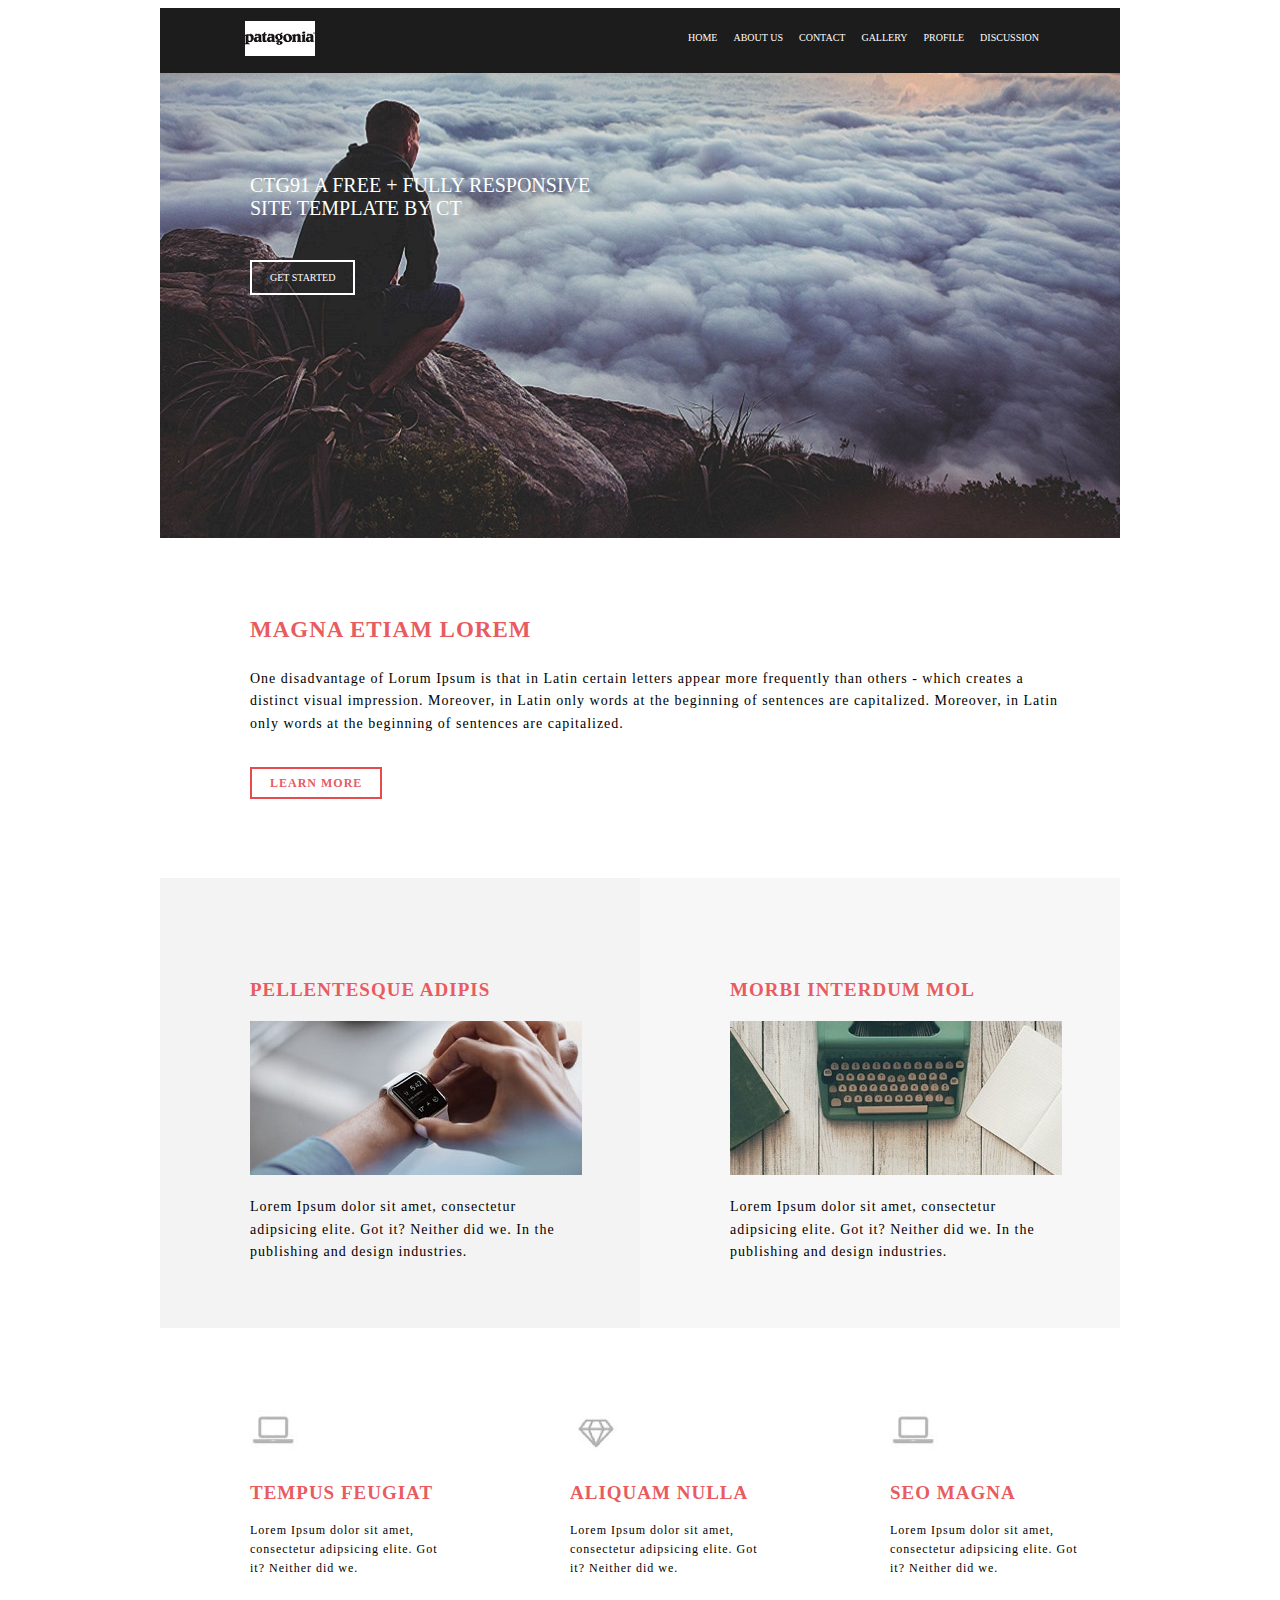
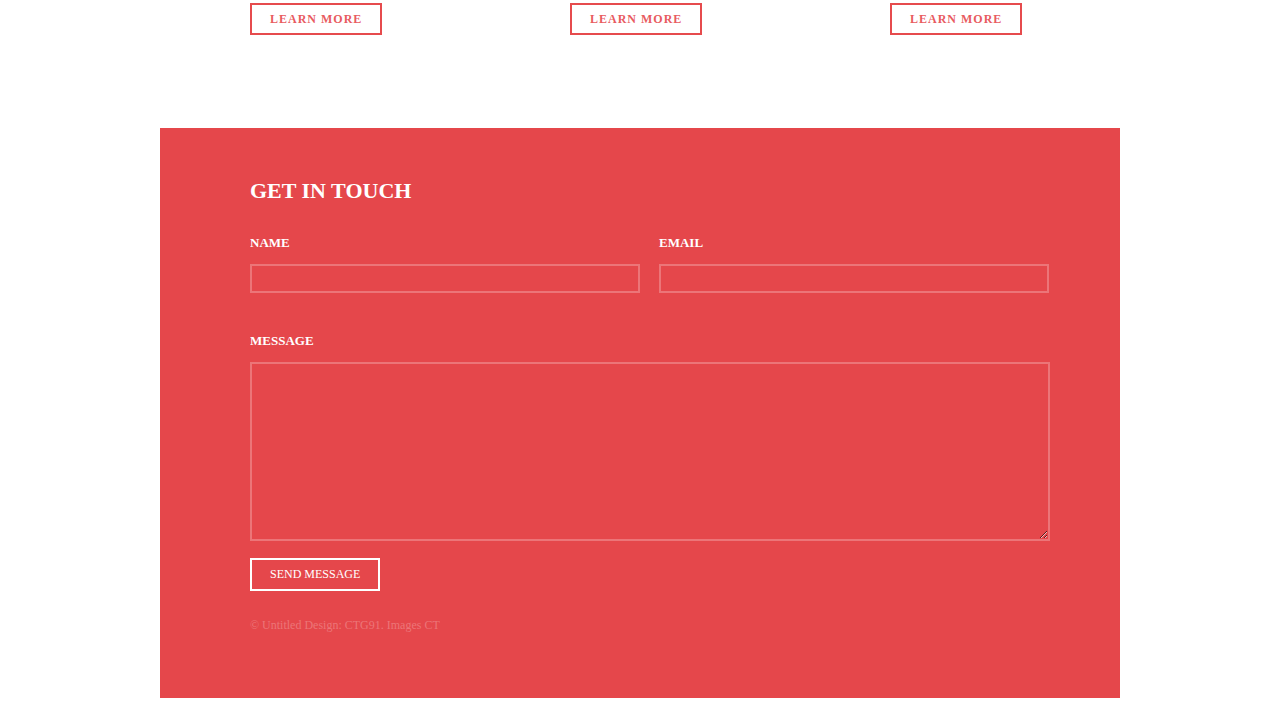
<file: index.html>
<!DOCTYPE html>
<html>
<head>
	<title>Project 02</title>
	<link rel="stylesheet" href="css/style.css">
</head>

<body>
	<div id="wrapper">
		<div id="header">
			<div id="header-top">
				<div id="header-top-left">
				   <div id="logo">
						<img src="images/logo1.jpg" alt="slider">
				   </div>
				</div>
				<div id="header-top-right">
					<div id="menu-box">
						<ul id="menu">
							<li><a href="index.html">HOME</a></li>
							<li><a href="about..html">ABOUT US</a></li>
							<li><a href="#footer">CONTACT</a></li>
							<li><a href="gallery.html">GALLERY</a></li>
							<li><a href="profile.html">PROFILE</a></li>
							<li><a href="discussion.html">DISCUSSION</a></li>
						</ul>
					</div>
				</div>	
			</div> 
			
			<div id="header-bottom">
				<div id="text">
					<p>CTG91 A FREE + FULLY RESPONSIVE<br>SITE TEMPLATE BY CT</p><br>
					<a href="#">GET STARTED</a>
			    </div> 
		    </div>
		</div>
		<div id="content">
			<div id="content-top">
				<div class="ct-text">
					<h2>MAGNA ETIAM LOREM</h2>
					<p>One disadvantage of Lorum Ipsum is that in Latin certain letters appear more frequently than others - which creates a distinct visual impression. Moreover, in Latin only words at the beginning of sentences are capitalized. Moreover, in Latin only words at the beginning of sentences are capitalized.</p><br>
					<a href="#"><b>LEARN MORE</b></a>
				</div>
			</div>
			
			<div id="content-center">
				<div id="content-center-left">
					<div class="ccl-text">
					<h2>PELLENTESQUE ADIPIS</h2>
					<img src="images/watch.jpg" alt="slider"><br>
					<p>Lorem Ipsum dolor sit amet, consectetur adipsicing elite. Got it? Neither did we. In the publishing and design industries. </p>
					</div>
				</div>
				<div id="content-center-right">
					<div class="ccr-text">
					<h2>MORBI INTERDUM MOL</h2>
					<img src="images/keyboard.jpg" alt="slider"><br>
					<p>Lorem Ipsum dolor sit amet, consectetur adipsicing elite. Got it? Neither did we. In the publishing and design industries. </p>
				    </div>
			    </div>
			</div>
			
			<div id="content-bottom">
				<div id="content-bottom-left">
					<div class="cbl-text">
						<img src="images/ccbb.jpg" alt="slider"> 
						<h1>TEMPUS FEUGIAT</h1>
						<p>Lorem Ipsum dolor sit amet, consectetur adipsicing elite. Got it? Neither did we.</p><br>
						<a href="#"><b>LEARN MORE</b></a>
					</div>
				</div>
				
				<div id="content-bottom-middle">
					<div class="cbm-text">
						<img src="images/cbm.jpg" alt="slider"> 
						<h1>ALIQUAM NULLA</h1>
						<p>Lorem Ipsum dolor sit amet, consectetur adipsicing elite. Got it? Neither did we.</p><br>
						<a href="#"><b>LEARN MORE</b></a>
					</div>
				</div>
				
				<div id="content-bottom-right">
					<div class="cbr-text">
						<img src="images/ccbb.jpg" alt="slider"> 
						<h1>SEO MAGNA</h1>
						<p>Lorem Ipsum dolor sit amet, consectetur adipsicing elite. Got it? Neither did we.</p><br>
						<a href="#"><b>LEARN MORE</b></a>
					</div>
				</div>
			</div>
		</div>
		
		<div id="footer">
			<div id="footer-packet">
				<div id="headline">
					<b>GET IN TOUCH</b>
				</div>
			
			<form action="#" method="post">
				<div id="form-top">
					<div id="form-top-name">
					<br>
						<p><b>NAME</b></p>
						
							<input type="text" name="name" placeholder="">
						
					</div>
					
					<div id="form-top-email">
						<br>
						<p><b>EMAIL</b></p>
						
							<input type="email" name="name" placeholder="">
					
					</div>
				</div>
				
				<div id="form-bottom">
					<br>
					<p><b>MESSAGE</b></p>
					
							<textarea name="message" rows="11" cols="110"></textarea>
					
					<br>
					<p><input type="submit" value="SEND MESSAGE"></p>
				</div>
			</form>
				<div id="end">
					                               
					<p>&copy; Untitled Design: CTG91. Images CT</p>
				</div>
			</div>
		</div>
	</div>
</body>
</html>
</file>
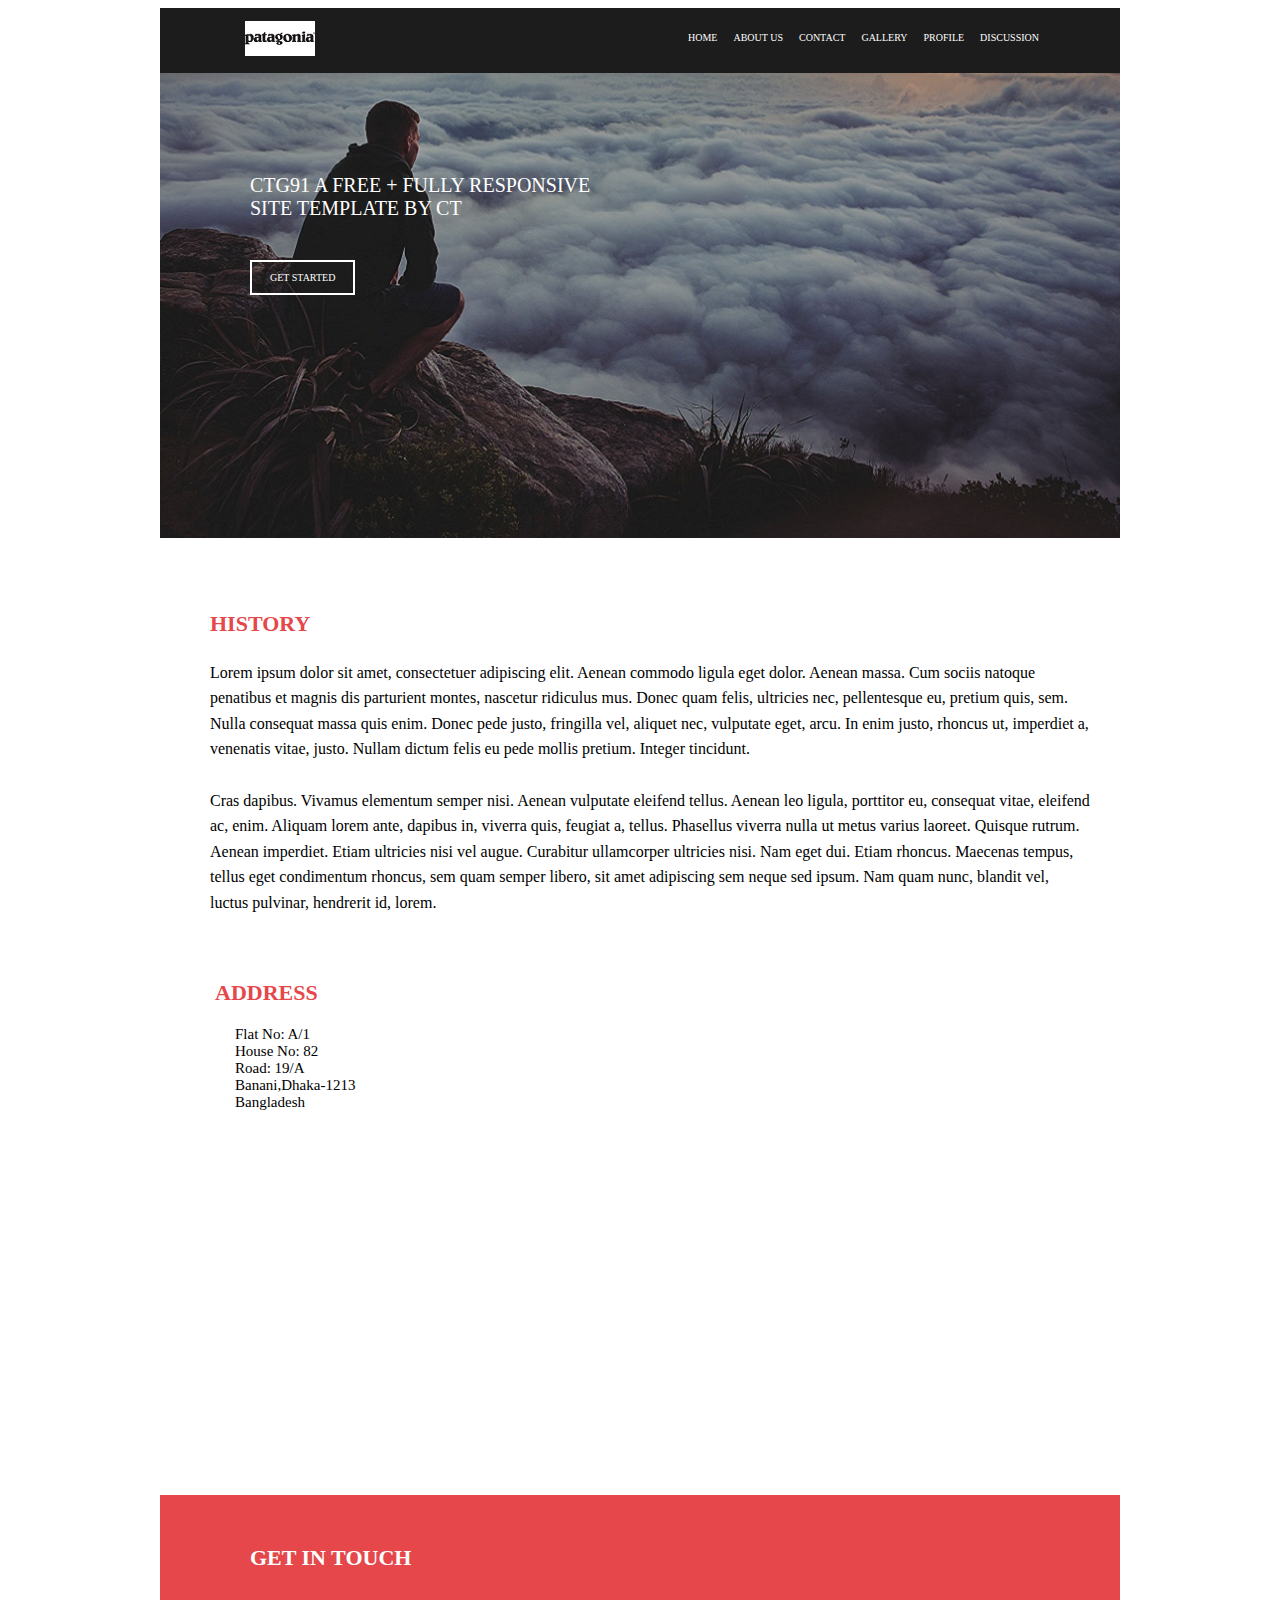
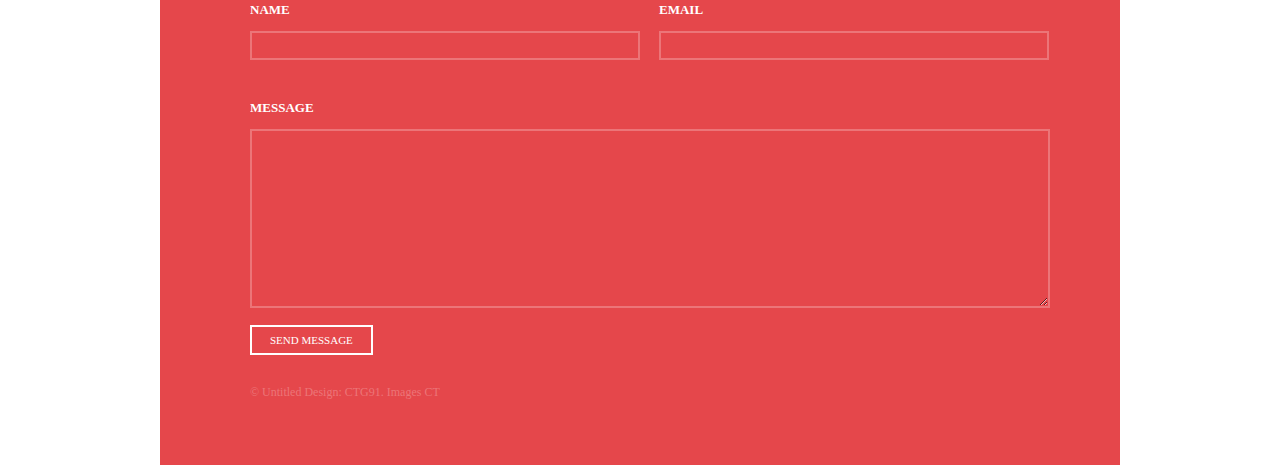
<file: about..html>
<!DOCTYPE html>
<html>
<head>
	<title>About us</title>
	<link rel="stylesheet" href="css/aboutstyle.css">
</head>

<body>
	<div id="wrapper">
		<div id="header">
			<div id="header-top">
				<div id="header-top-left">
				   <div id="logo">
						<img src="images/logo1.jpg" alt="slider">
				   </div>
				</div>
				<div id="header-top-right">
					<div id="menu-box">
						<ul id="menu">
							<li><a href="index.html">HOME</a></li>
							<li><a href="#">ABOUT US</a></li>
							<li><a href="#footer">CONTACT</a></li>
							<li><a href="gallery.html">GALLERY</a></li>
							<li><a href="profile.html">PROFILE</a></li>
							<li><a href="discussion.html">DISCUSSION</a></li>
						</ul>
					</div>
				</div>	
			</div> 
			
			<div id="header-bottom">
				<div id="text">
					<p>CTG91 A FREE + FULLY RESPONSIVE<br>SITE TEMPLATE BY CT</p><br>
					<a href="#">GET STARTED</a>
			    </div> 
		    </div>
		</div>
		<div id="content">
			<div id="content-box">
				<div id="history">
					<h2>HISTORY</h2>
					<p>Lorem ipsum dolor sit amet, consectetuer adipiscing elit. Aenean commodo ligula eget dolor. Aenean massa. Cum sociis natoque penatibus et magnis dis parturient montes, nascetur ridiculus mus. Donec quam felis, ultricies nec, pellentesque eu, pretium quis, sem. Nulla consequat massa quis enim. Donec pede justo, fringilla vel, aliquet nec, vulputate eget, arcu. In enim justo, rhoncus ut, imperdiet a, venenatis vitae, justo. Nullam dictum felis eu pede mollis pretium. Integer tincidunt. 
					<br><br>Cras dapibus. Vivamus elementum semper nisi. Aenean vulputate eleifend tellus. Aenean leo ligula, porttitor eu, consequat vitae, eleifend ac, enim. Aliquam lorem ante, dapibus in, viverra quis, feugiat a, tellus. Phasellus viverra nulla ut metus varius laoreet. Quisque rutrum. Aenean imperdiet. Etiam ultricies nisi vel augue. Curabitur ullamcorper ultricies nisi. Nam eget dui. Etiam rhoncus. Maecenas tempus, tellus eget condimentum rhoncus, sem quam semper libero, sit amet adipiscing sem neque sed ipsum. Nam quam nunc, blandit vel, luctus pulvinar, hendrerit id, lorem. </p>
				</div>
				<div id="location">
					<div id="address">
						<h1>ADDRESS</h1>
						<p>Flat No: A/1<br>
						   House No: 82<br>
						   Road: 19/A<br>
						   Banani,Dhaka-1213<br>
						   Bangladesh<br>
						</p>
					</div>
					<div id="map">
						<iframe src="https://www.google.com/maps/embed?pb=!1m18!1m12!1m3!1d3650.7930449211162!2d90.40711571456264!3d23.79038288456979!2m3!1f0!2f0!3f0!3m2!1i1024!2i768!4f13.1!3m3!1m2!1s0x3755c709903d3205%3A0x4838746d1a46158f!2sCodersTrust+Bangladesh!5e0!3m2!1sen!2sbd!4v1521922728080" width="425" height="300" frameborder="0" style="border:0" allowfullscreen></iframe>
					</div>
				</div>
			</div>
		</div>
		
		<div id="footer">
			<div id="footer-packet">
				<div id="headline">
					<b>GET IN TOUCH</b>
				</div>
			
			<form action="#" method="post">
				<div id="form-top">
					<div id="form-top-name">
					<br>
						<p><b>NAME</b></p>
						
							<input type="text" name="name" placeholder="">
						
					</div>
					
					<div id="form-top-email">
						<br>
						<p><b>EMAIL</b></p>
						
							<input type="email" name="name" placeholder="">
					
					</div>
				</div>
				
				<div id="form-bottom">
					<br>
					<p><b>MESSAGE</b></p>
					
							<textarea name="message" rows="11" cols="110"></textarea>
					
					<br>
					<p><input type="submit" value="SEND MESSAGE"></p>
				</div>
			</form>
				<div id="end">
					                               
					<p>&copy; Untitled Design: CTG91. Images CT</p>
				</div>
			</div>
		</div>
	</div>
</body>
</html>
</file>
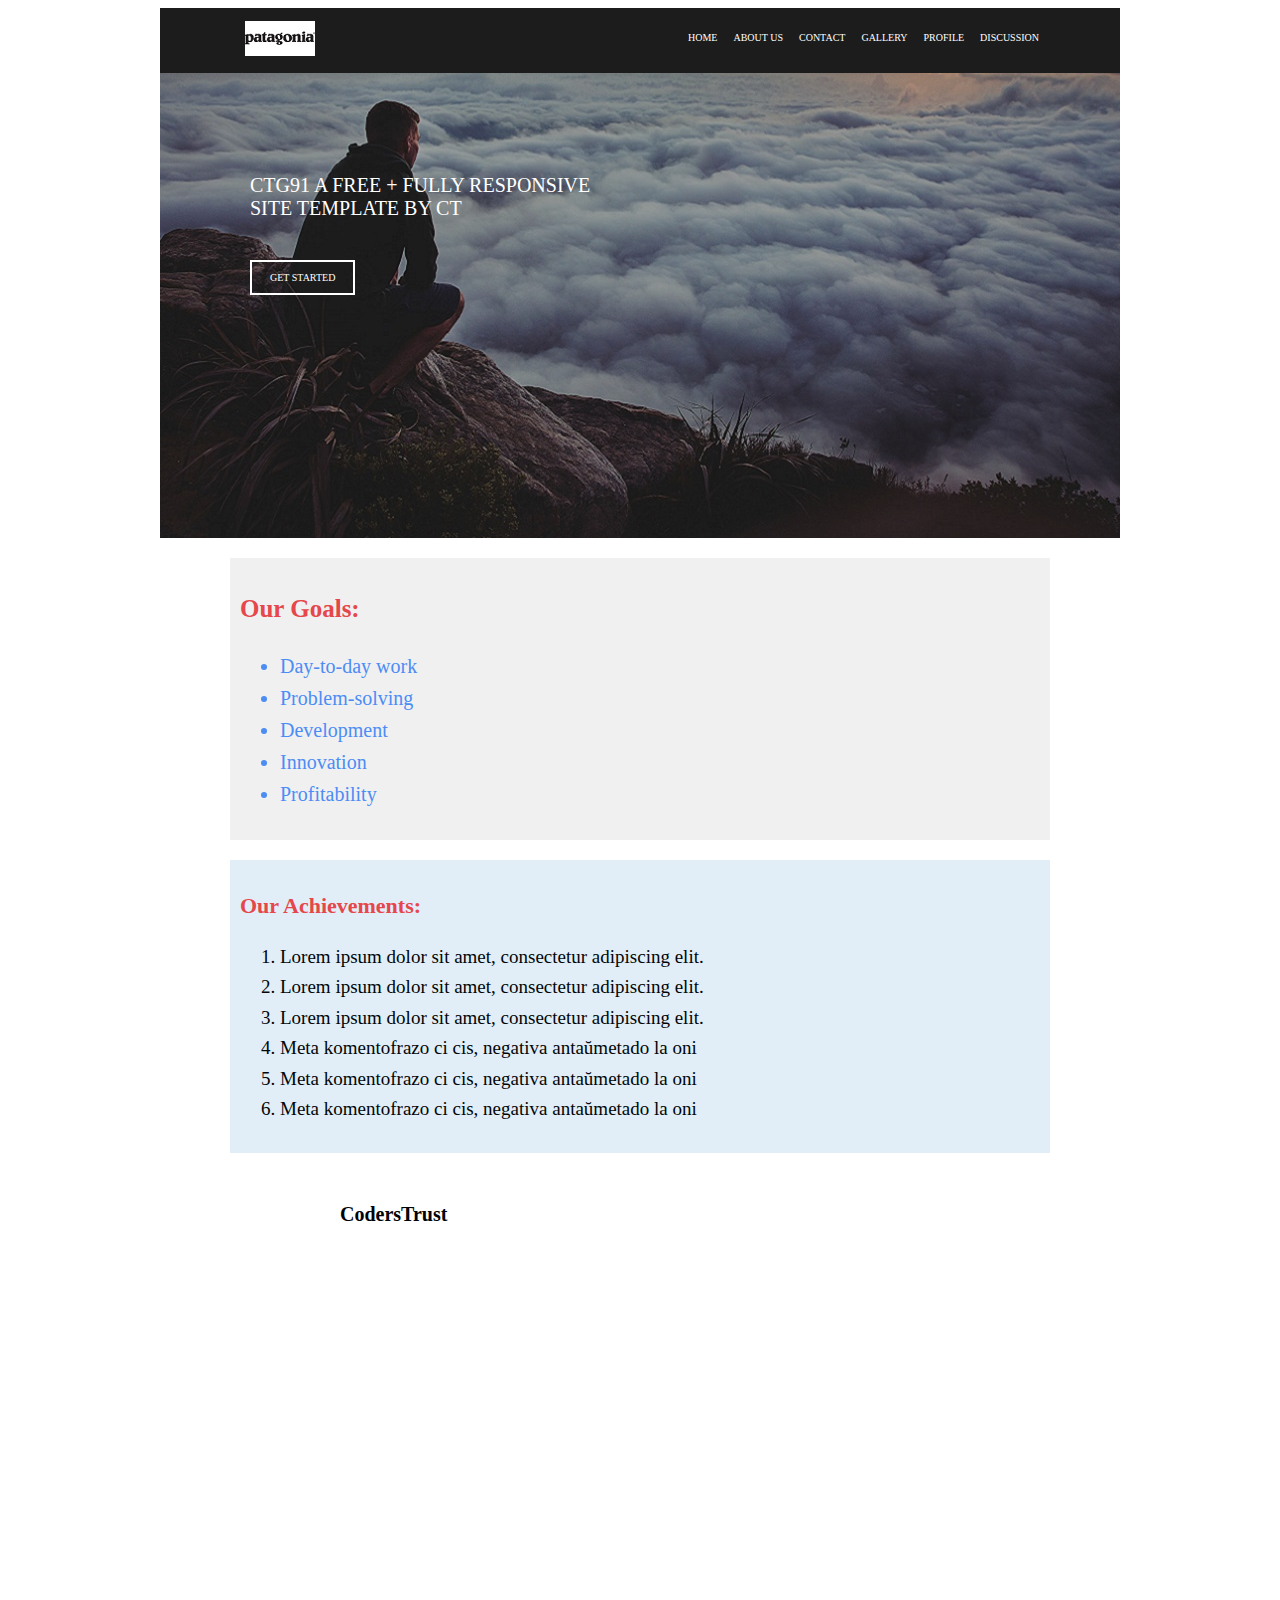
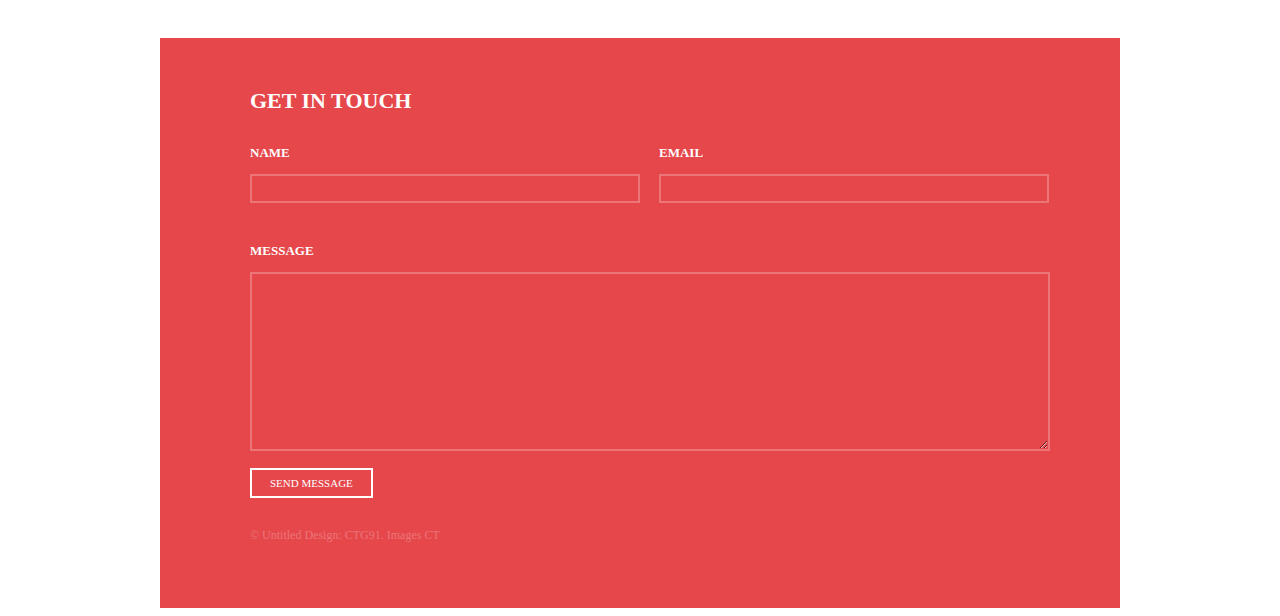
<file: discussion.html>
<!DOCTYPE html>
<html>
<head>
	<title>Discussion</title>
	<link rel="stylesheet" href="css/discussionstyle.css">
</head>

<body>
	<div id="wrapper">
		<div id="header">
			<div id="header-top">
				<div id="header-top-left">
				   <div id="logo">
						<img src="images/logo1.jpg" alt="slider">
				   </div>
				</div>
				<div id="header-top-right">
					<div id="menu-box">
						<ul id="menu">
							<li><a href="index.html">HOME</a></li>
							<li><a href="about..html">ABOUT US</a></li>
							<li><a href="#footer">CONTACT</a></li>
							<li><a href="gallery.html">GALLERY</a></li>
							<li><a href="profile.html">PROFILE</a></li>
							<li><a href="discussion.html">DISCUSSION</a></li>
						</ul>
					</div>
				</div>	
			</div> 
			
			<div id="header-bottom">
				<div id="text">
					<p>CTG91 A FREE + FULLY RESPONSIVE<br>SITE TEMPLATE BY CT</p><br>
					<a href="#">GET STARTED</a>
			    </div> 
		    </div>
		</div>
		<div id="content">
			<div id="goals">
				<h2>Our Goals:</h2>
				<ul>
					<li>Day-to-day work</li>
					<li>Problem-solving </li>
					<li>Development</li>
					<li>Innovation </li>
					<li>Profitability</li>
				</ul>
			</div>
			<div id="achieve">
				<h2>Our Achievements:</h2>
				<ol>
					<li>Lorem ipsum dolor sit amet, consectetur adipiscing elit.</li>
					<li>Lorem ipsum dolor sit amet, consectetur adipiscing elit.</li>
					<li>Lorem ipsum dolor sit amet, consectetur adipiscing elit.</li>
					<li>Meta komentofrazo ci cis, negativa antaŭmetado la oni</li>
					<li>Meta komentofrazo ci cis, negativa antaŭmetado la oni</li>
					<li>Meta komentofrazo ci cis, negativa antaŭmetado la oni</li>
					
				</ol>
			</div>
			<div id="circle">
				<div id="animation">
					<h2>CodersTrust</h2>
				</div>
			</div>
		</div>
		
		<div id="footer">
			<div id="footer-packet">
				<div id="headline">
					<b>GET IN TOUCH</b>
				</div>
			
			<form action="#" method="post">
				<div id="form-top">
					<div id="form-top-name">
					<br>
						<p><b>NAME</b></p>
						
							<input type="text" name="name" placeholder="">
						
					</div>
					
					<div id="form-top-email">
						<br>
						<p><b>EMAIL</b></p>
						
							<input type="email" name="name" placeholder="">
					
					</div>
				</div>
				
				<div id="form-bottom">
					<br>
					<p><b>MESSAGE</b></p>
					
							<textarea name="message" rows="11" cols="110"></textarea>
					
					<br>
					<p><input type="submit" value="SEND MESSAGE"></p>
				</div>
			</form>
				<div id="end">
					                               
					<p>&copy; Untitled Design: CTG91. Images CT</p>
				</div>
			</div>
		</div>
	</div>
</body>
</html>
</file>
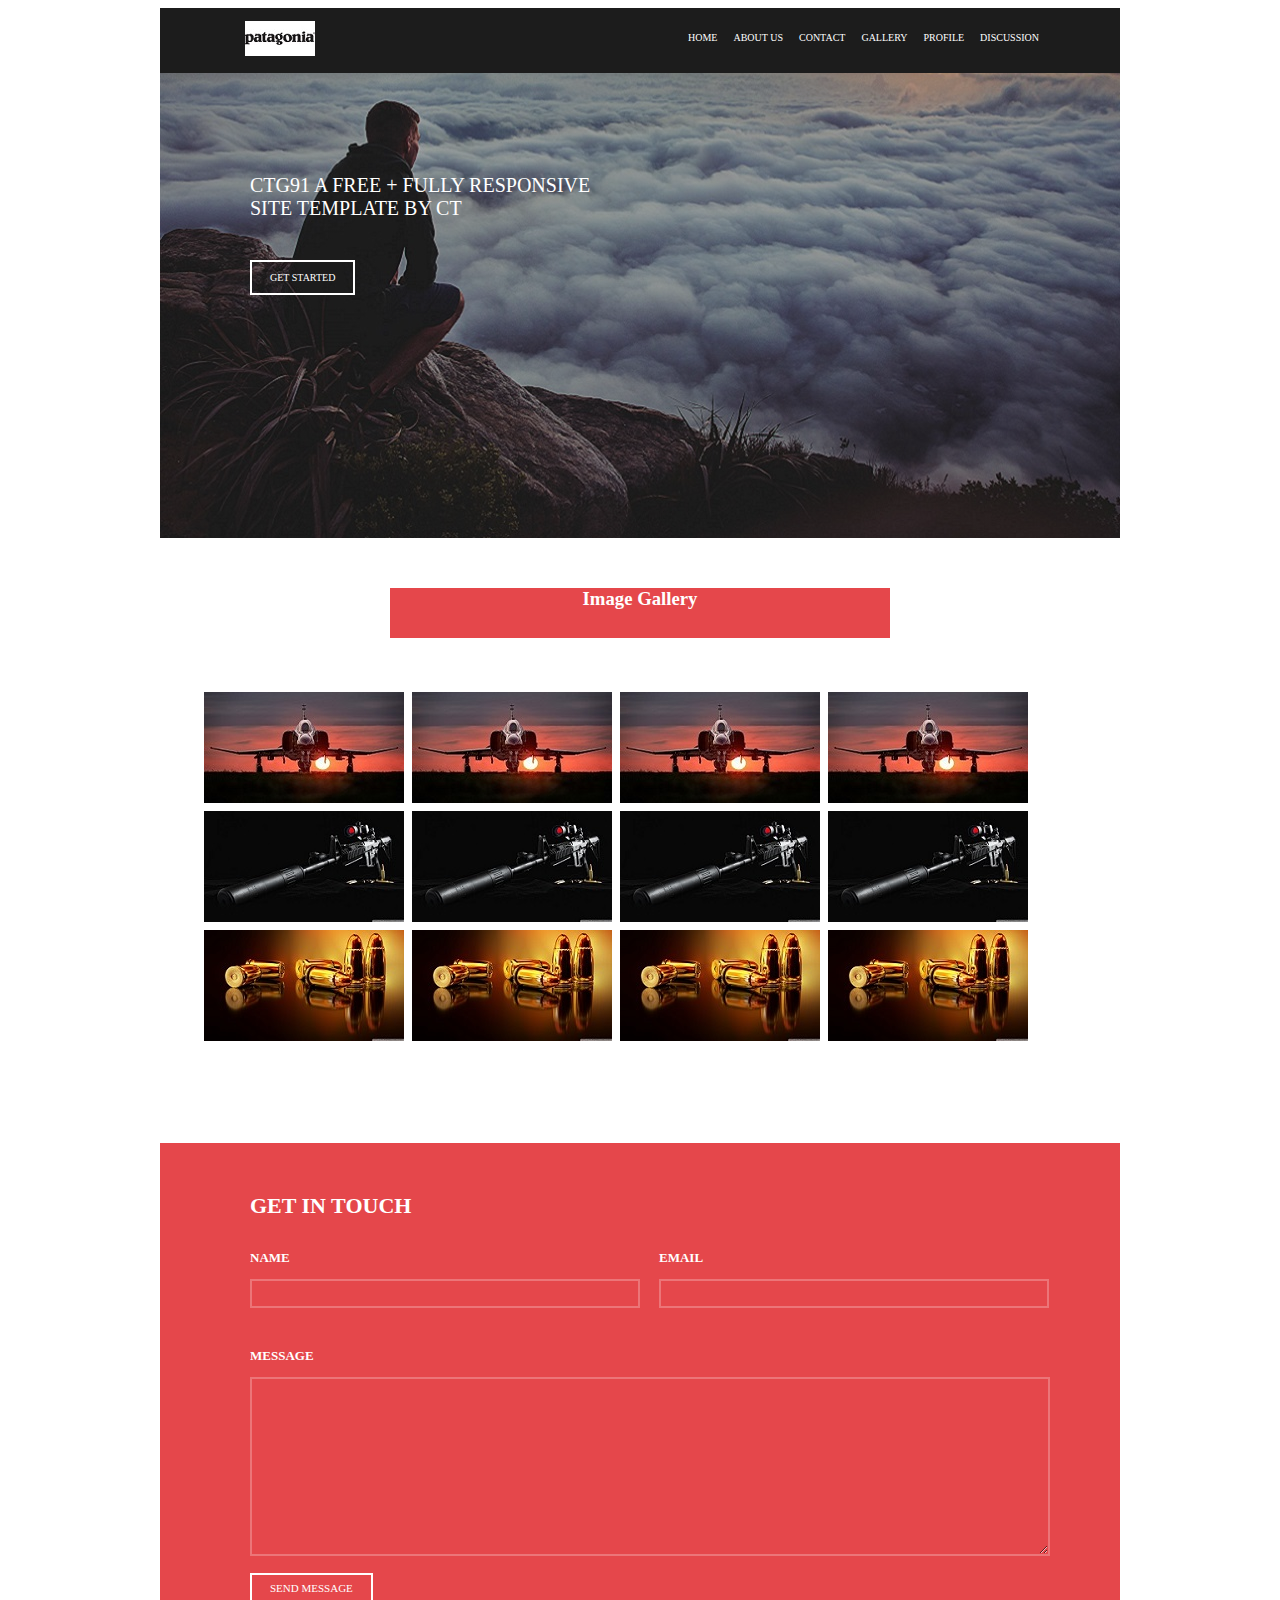
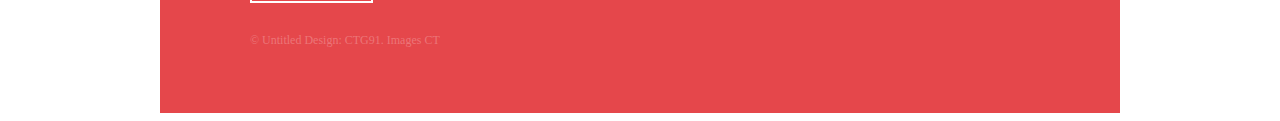
<file: gallery.html>
<!DOCTYPE html>
<html>
<head>
	<title>Gallery</title>
	<link rel="stylesheet" href="css/gallerystyle.css">
</head>

<body>
	<div id="wrapper">
		<div id="header">
			<div id="header-top">
				<div id="header-top-left">
				   <div id="logo">
						<img src="images/logo1.jpg" alt="slider">
				   </div>
				</div>
				<div id="header-top-right">
					<div id="menu-box">
						<ul id="menu">
							<li><a href="index.html">HOME</a></li>
							<li><a href="about..html">ABOUT US</a></li>
							<li><a href="#footer">CONTACT</a></li>
							<li><a href="gallery.html">GALLERY</a></li>
							<li><a href="profile.html">PROFILE</a></li>
							<li><a href="discussion.html">DISCUSSION</a></li>
						</ul>
					</div>
				</div>	
			</div> 
			
			<div id="header-bottom">
				<div id="text">
					<p>CTG91 A FREE + FULLY RESPONSIVE<br>SITE TEMPLATE BY CT</p><br>
					<a href="#">GET STARTED</a>
			    </div> 
		    </div>
		</div>
		<div id="content">
			<div id="msg">
				<center><h3><b> Image Gallery </b></h3></center>
			</div>
			
             <div id="content1">
				<div id="image_gallery">
					<img src="images/gh1.jpg">
					<img src="images/gh1.jpg">
					<img src="images/gh1.jpg">
					<img src="images/gh1.jpg">
					<img src="images/sniper.jpg">
					<img src="images/sniper.jpg">
					<img src="images/sniper.jpg">
					<img src="images/sniper.jpg">
					<img src="images/ghk.jpg">
					<img src="images/ghk.jpg">
					<img src="images/ghk.jpg">
					<img src="images/ghk.jpg">
					
					
				</div>
			</div>
		</div>
		
		<div id="footer">
			<div id="footer-packet">
				<div id="headline">
					<b>GET IN TOUCH</b>
				</div>
			
			<form action="#" method="post">
				<div id="form-top">
					<div id="form-top-name">
					<br>
						<p><b>NAME</b></p>
						
							<input type="text" name="name" placeholder="">
						
					</div>
					
					<div id="form-top-email">
						<br>
						<p><b>EMAIL</b></p>
						
							<input type="email" name="name" placeholder="">
					
					</div>
				</div>
				
				<div id="form-bottom">
					<br>
					<p><b>MESSAGE</b></p>
					
							<textarea name="message" rows="11" cols="110"></textarea>
					
					<br>
					<p><input type="submit" value="SEND MESSAGE"></p>
				</div>
			</form>
				<div id="end">
					                               
					<p>&copy; Untitled Design: CTG91. Images CT</p>
				</div>
			</div>
		</div>
	</div>
</body>
</html>
</file>
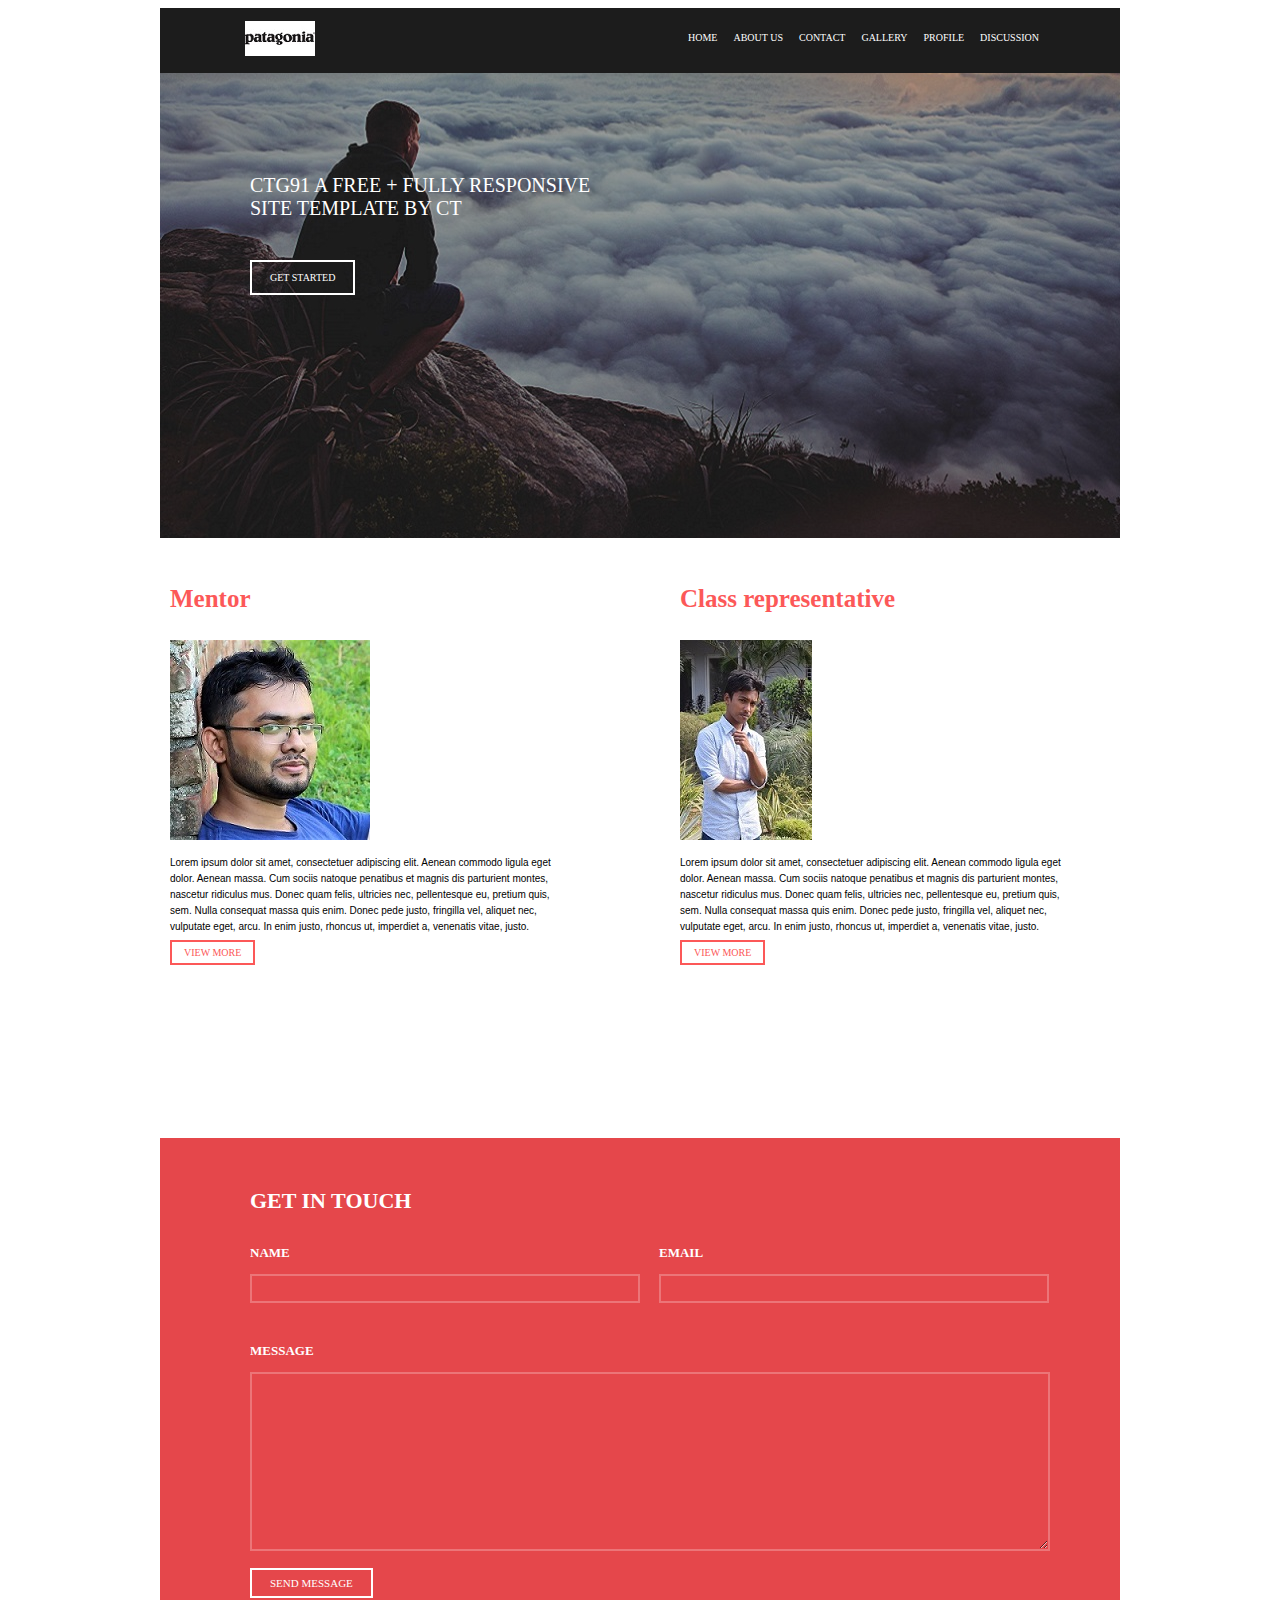
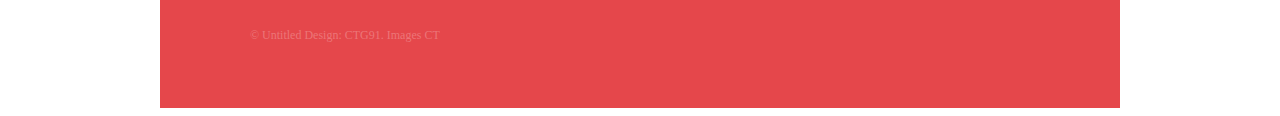
<file: profile.html>
<!DOCTYPE html>
<html>
<head>
	<title>Profile</title>
	<link rel="stylesheet" href="css/profilestyle.css">
</head>

<body>
	<div id="wrapper">
		<div id="header">
			<div id="header-top">
				<div id="header-top-left">
				   <div id="logo">
						<img src="images/logo1.jpg" alt="slider">
				   </div>
				</div>
				<div id="header-top-right">
					<div id="menu-box">
						<ul id="menu">
							<li><a href="index.html">HOME</a></li>
							<li><a href="about..html">ABOUT US</a></li>
							<li><a href="#footer">CONTACT</a></li>
							<li><a href="gallery.html">GALLERY</a></li>
							<li><a href="profile.html">PROFILE</a></li>
							<li><a href="discussion.html">DISCUSSION</a></li>
						</ul>
					</div>
				</div>	
			</div> 
			
			<div id="header-bottom">
				<div id="text">
					<p>CTG91 A FREE + FULLY RESPONSIVE<br>SITE TEMPLATE BY CT</p><br>
					<a href="#">GET STARTED</a>
			    </div> 
		    </div>
		</div>
		<div id="content">
			<div id="content-box">
				<div id="content-box-top">
					<div id="mentor">
						<h2>Mentor</h2>
						<img src="images/mentor.jpg" alt="slider">
						<p>Lorem ipsum dolor sit amet, consectetuer adipiscing elit. Aenean commodo ligula eget dolor. Aenean massa. Cum sociis natoque penatibus et magnis dis parturient montes, nascetur ridiculus mus. Donec quam felis, ultricies nec, pellentesque eu, pretium quis, sem. Nulla consequat massa quis enim. Donec pede justo, fringilla vel, aliquet nec, vulputate eget, arcu. In enim justo, rhoncus ut, imperdiet a, venenatis vitae, justo.</p>
						<a href="#">VIEW MORE</a>
					</div>
					<div id="cr">
						<h2>Class representative</h2>
						<img src="images/nobel.jpg" alt="slider">
						<p>Lorem ipsum dolor sit amet, consectetuer adipiscing elit. Aenean commodo ligula eget dolor. Aenean massa. Cum sociis natoque penatibus et magnis dis parturient montes, nascetur ridiculus mus. Donec quam felis, ultricies nec, pellentesque eu, pretium quis, sem. Nulla consequat massa quis enim. Donec pede justo, fringilla vel, aliquet nec, vulputate eget, arcu. In enim justo, rhoncus ut, imperdiet a, venenatis vitae, justo.</p>
						<a href="#">VIEW MORE</a>
					</div>
				</div>
				
			</div>
		</div>
		
		<div id="footer">
			<div id="footer-packet">
				<div id="headline">
					<b>GET IN TOUCH</b>
				</div>
			
			<form action="#" method="post">
				<div id="form-top">
					<div id="form-top-name">
					<br>
						<p><b>NAME</b></p>
						
							<input type="text" name="name" placeholder="">
						
					</div>
					
					<div id="form-top-email">
						<br>
						<p><b>EMAIL</b></p>
						
							<input type="email" name="name" placeholder="">
					
					</div>
				</div>
				
				<div id="form-bottom">
					<br>
					<p><b>MESSAGE</b></p>
					
							<textarea name="message" rows="11" cols="110"></textarea>
					
					<br>
					<p><input type="submit" value="SEND MESSAGE"></p>
				</div>
			</form>
				<div id="end">
					                               
					<p>&copy; Untitled Design: CTG91. Images CT</p>
				</div>
			</div>
		</div>
	</div>
</body>
</html>
</file>
<file: css/style.css>
body{
	
}
#wrapper{
	width: 960px;
	margin: 0 auto;
	background-color: #6AC239;
}
/*---header------*/
#header{
	width: 960px;
	margin: 0 auto;
	overflow: auto;
	background-color: #C34C42;
}
#header-top{
	width: auto;
	height: 65px;
	overflow: auto;
	background-color: #1C1C1C;
}
#header-top-left{
	width: 480px;
	height: 65px;
	float: left;
	overflow: auto;
	background-color: #1C1C1C;
	position: relative;
}
#logo{
	position: absolute;
	left: 85px;
	top: 13px;
}
#header-top-right{
	width: 480px;
	height: 65px;
	overflow: auto;
	float: right;
	background-color: #1C1C1C;
}
#menu-box{
	width: 480px;
	overflow: auto;
	background-color: #1C1C1C;
}
#menu{
	padding: 0 auto;
}
#menu li{
	float: left;
	display: block;
	list-style: none;
	
}
#menu li a{
	padding: 8px;	
	display: block;
	font-size: 10px;
	font-family: verdana; 
	text-decoration: none;
	color: white; 
}
#menu li a:hover{
	 background-color: #1CA361;
}
#header-bottom{
	width: auto; 
	height: 465px; 
	overflow: auto;
	position: relative;
	background-image: url('../images/pic1.jpg');
    background-repeat: no-repeat;
    background-position: center; 
}
#text{
	width: 500px;
	position: absolute;
	left: 90px;
	top: 81px;
	height: 150px;
	font-size: 20px;
	font-family: verdana;
	color: white; 
}
#text a{
	padding: 10px 18px;
	width: 150px;
	height: 40px;
	font-size: 10px;
	font-family: verdana;
	color: white;
	text-decoration: none;
    border: 2px solid white;	
}
#text a:hover{
	background-color: #1CA361;
}

/*---content------*/
#content{
	width: 960px;
	overflow: auto;
	background-color: #FFFFFF;
}
#content-top{
	width: 960px;
	height: 340px;
	background-color: #FFFFFF;
	position: relative;
}
.ct-text h2{
	font-family: Calibri;
	color: #E85B5F;
	font-size: 23px;
}
.ct-text{
	font-family: Calibri;
	letter-spacing: 1px;
	font-size: 14px;
	line-height: 1.6;
	width: 810px;
	height: 220px;
	position: absolute;
	top: 55px;
	left: 90px;
}
.ct-text a{
	font-family: Calibri;
	text-decoration: none;
	font-size: 12px;
	color: #E85B5F;
	border: 2px solid #E64B4D;
	padding: 7px 18px;
}
.ct-text a:hover{
	background-color: #1CA361;
}
content-center{
	width: 960px;
	height: 450px;
	overflow: auto;
}
#content-center-left{
	width: 480px;
	height: 450px;
	overflow: auto;
	float: left;
	background-color: #F3F3F3;
	position: relative;
}
.ccl-text h2{
	font-family: Calibri;
	color: #E85B5F;
	font-size: 19px;
}
.ccl-text{
	font-family: Calibri;
	letter-spacing: 1px;
	font-size: 14px;
	line-height: 1.6;
	width: 332px;
	height: 300px;
	position: absolute;
	top: 81px;
	left: 90px;	
}
#content-center-right{
	width: 480px;
	height: 450px;
	overflow: auto;
	float: left;
	background-color: #F7F7F7;
	position: relative;
}
.ccr-text h2{
	font-family: Calibri;
	color: #E85B5F;
	font-size: 19px;
}
.ccr-text{
	font-family: Calibri;
	letter-spacing: 1px;
	font-size: 14px;
	line-height: 1.6;
	width: 332px;
	height: 300px;
	position: absolute;
	top: 81px;
	left: 90px;	
}

#content-bottom{
	width: 960px;
	height: 400px;
	overflow: auto;
	background-color: #7FBFCE; 
}
#content-bottom-left{
	width: 320px;
	height: 400px;
	overflow: auto;
	float: left;
	background-color: #FFFFFF; 
	position: relative;
}
.cbl-text{
	font-family: Calibri;
	letter-spacing: 1px;
	font-size: 12px;
	line-height: 1.6;
	width: 200px;
	height: 300px;
	position: absolute;
	top: 81px;
	left: 90px;
}
.cbl-text h1{
	font-family: Calibri;
	color: #E85B5F;
	font-size: 19px;
}
.cbl-text a{
	font-family: Calibri;
	text-decoration: none;
	font-size: 12px;
	color: #E85B5F;
	border: 2px solid #E64B4D;
	padding: 7px 18px;
}
.cbl-text a:hover{
	background-color: #1CA361;
}
#content-bottom-middle{
	width: 320px;
	height: 400px;
	overflow: auto;
	float: left;
	background-color: #FFFFFF; 
	position: relative;
}
.cbm-text{
	font-family: Calibri;
	letter-spacing: 1px;
	font-size: 12px;
	line-height: 1.6;
	width: 200px;
	height: 300px;
	position: absolute;
	top: 81px;
	left: 90px;
}
.cbm-text h1{
	font-family: Calibri;
	color: #E85B5F;
	font-size: 19px;
}
.cbm-text a{
	font-family: Calibri;
	text-decoration: none;
	font-size: 12px;
	color: #E85B5F;
	border: 2px solid #E64B4D;
	padding: 7px 18px;
}
.cbm-text a:hover{
	background-color: #1CA361;
}
#content-bottom-right{
	width: 320px;
	height: 400px;
	overflow: auto;
	float: left;
	background-color: #FFFFFF;
	position: relative;
	
}
.cbr-text{
	font-family: Calibri;
	letter-spacing: 1px;
	font-size: 12px;
	line-height: 1.6;
	width: 200px;
	height: 300px;
	position: absolute;
	top: 81px;
	left: 90px;
}
.cbr-text h1{
	font-family: Calibri;
	color: #E85B5F;
	font-size: 19px;
}
.cbr-text a{
	font-family: Calibri;
	text-decoration: none;
	font-size: 12px;
	color: #E85B5F;
	border: 2px solid #E64B4D;
	padding: 7px 18px;
}
.cbr-text a:hover{
	background-color: #1CA361;
}
/*----------footer----*/
#footer{
	width: 960px;
	height: 570px;
	overflow: auto;
	background-color: #E5474B;
    position: relative;
}
#footer-packet{
	width: 815px;
	height: 470px;
	position: absolute;
	left: 90px;
	top:  50px;
	font-family: Calibri;
	color: #FFFFFF;
}
#headline {
     font-size: 22px;
}
#form-top{
	width:815px;
	height: 100px;
	overflow: auto;
}
#form-top-name{
	width: 405px;
	height: 100px;
	overflow: auto;
	padding-right: 2px;
    float: left;
}
#form-top-name p{
	font-size: 13px;
}
input[type=text] {
    width: 390px;
    padding: 5px 9px;
    box-sizing: border-box;
    border: 2px solid #EC7578;
	background-color: #E5474B;
}
#form-top-email{
	width:405px;
	height: 100px;
	overflow: auto;
	padding-left: 2px;
	float: left;
}
#form-top-email p{
	font-size: 13px;
}
input[type=email] {
    width: 390px;
    padding: 5px 9px;
    box-sizing: border-box;
    border: 2px solid #EC7578;
	background-color: #E5474B;
}
#form-bottom{
	width:815px;
	height: 300px;
	overflow: auto;
	font-size: 13px;
}
textarea{
    width: 800px;
    padding: 5px 9px;
    box-sizing: border-box;
    border: 2px solid #EC7578;
	background-color: #E5474B;
}
#form-bottom a{
	font-family: Calibri;
	text-decoration: none;
	font-size: 11px;
	color: #FFFFFF;
	border: 2px solid #FFFFFF;
	padding: 7px 18px;
}
input[type=submit] {
	font-family: Calibri;
	text-decoration: none;
	font-size: 12px;
	color: white;
	border: 2px solid white;
	background-color: #E5474B;
	padding: 7px 18px;
}
#form-bottom a:hover{
	background-color: #1CA361;
}
#end p{
	font-family: Calibri;
	text-decoration: none;
	font-size: 12px;
	color: #EC7578;
	line-height: 1.6;
}
</file>
<file: css/aboutstyle.css>
body{
	
}
#wrapper{
	width: 960px;
	margin: 0 auto;
	background-color: #FFFFFF;
}
/*---header------*/
#header{
	width: 960px;
	margin: 0 auto;
	overflow: auto;
	background-color: #C34C42;
}
#header-top{
	width: auto;
	height: 65px;
	overflow: auto;
	background-color: #1C1C1C;

}
#header-top-left{
	width: 480px;
	height: 65px;
	float: left;
	overflow: auto;
	background-color: #1C1C1C;
	position: relative;
}
#logo{
	position: absolute;
	left: 85px;
	top: 13px;
}
#header-top-right{
	width: 480px;
	height: 65px;
	overflow: auto;
	float: right;
	background-color: #1C1C1C;
}
#menu-box{
	width: 480px;
	overflow: auto;
	background-color: #1C1C1C;
}
#menu{
	padding: 0 auto;
}
#menu li{
	float: left;
	display: block;
	list-style: none;
	
}
#menu li a{
	padding: 8px;	
	display: block;
	font-size: 10px;
	font-family: verdana; 
	text-decoration: none;
	color: white; 
}
#menu li a:hover{
	 background-color: #1CA361;
}
#header-bottom{
	width: auto; 
	height: 465px; 
	overflow: auto;
	position: relative;
	background: linear-gradient(rgba(0,0,0,0.3),rgb(0,0,0,0.3)),url('../images/pic1.jpg');
    background-repeat: no-repeat;
    background-position: center; 
}
#text{
	width: 500px;
	position: absolute;
	left: 90px;
	top: 81px;
	height: 150px;
	font-size: 20px;
	font-family: verdana;
	color: white; 
}
#text a{
	padding: 10px 18px;
	width: 150px;
	height: 40px;
	font-size: 10px;
	font-family: verdana;
	color: white;
	text-decoration: none;
    border: 2px solid white;	
}
#text a:hover{
	background-color: #1CA361;
}

/*---content------*/
#content{
	width: 960px;
	overflow: auto;
	background-color: #FFFFFF;
	margin-bottom: 50px;
}
#content-box{
	width: 880px;
	height: auto;
	overflow: auto;
	margin-left: 50px;
	margin-top: 50px;
}
#history h2{
	font-family: Calibri;
	font-size: 22px;
	color: #E5474B;
}
#history{
	width: auto;
	height: auto;
	font-family: Times;
	font-size: 16px;
	font-weight: lighter;
	line-height: 1.6;
	color: black;
}
#location{
	width: auto;
	height: auto;
	margin-top: 40px;
	display: block;
	width: auto;
	height: auto;
	overflow: auto;

}
#address {
    width: 440px;
	height: auto;
	padding: 5px;
}
#address h1{
	font-family: Calibri;
	font-size: 22px;
	color: #E5474B;
	line-height: 1.6;
}
#address p{
	font-family: Times;
	font-size: 15px;
	color: black;
	padding-left: 20px;
}
#map {
    width: 440px;
	height: auto;
	padding: 5px;
	
}
/*----------footer----*/
#footer{
	width: 960px;
	height: 570px;
	overflow: auto;
	background-color: #E5474B;
    position: relative;
}
#footer-packet{
	width: 815px;
	height: 470px;
	position: absolute;
	left: 90px;
	top:  50px;
	font-family: Calibri;
	color: #FFFFFF;
}
#headline {
     font-size: 22px;
}
#form-top{
	width:815px;
	height: 100px;
	overflow: auto;
}
#form-top-name{
	width: 405px;
	height: 100px;
	overflow: auto;
	padding-right: 2px;
    float: left;
}
#form-top-name p{
	font-size: 13px;
}
input[type=text] {
    width: 390px;
    padding: 5px 9px;
    box-sizing: border-box;
    border: 2px solid #EC7578;
	background-color: #E5474B;
}
#form-top-email{
	width:405px;
	height: 100px;
	overflow: auto;
	padding-left: 2px;
	float: left;
}
#form-top-email p{
	font-size: 13px;
}
input[type=email] {
    width: 390px;
    padding: 5px 9px;
    box-sizing: border-box;
    border: 2px solid #EC7578;
	background-color: #E5474B;
}
#form-bottom{
	width:815px;
	height: 300px;
	overflow: auto;
	font-size: 13px;
}
textarea{
    width: 800px;
    padding: 5px 9px;
    box-sizing: border-box;
    border: 2px solid #EC7578;
	background-color: #E5474B;
}
input[type=submit] {
   	font-family: Calibri;
	text-decoration: none;
	font-size: 11px;
	color: #FFFFFF;
	border: 2px solid #FFFFFF;
	padding: 7px 18px;
	background-color: #E5474B;
}

input[type=submit]:hover{
	background-color: #1CA361;
}
#end p{
	font-family: Calibri;
	text-decoration: none;
	font-size: 12px;
	color: #EC7578;
	line-height: 1.6;
}
</file>
<file: css/discussionstyle.css>
body{
	
}
#wrapper{
	width: 960px;
	margin: 0 auto;
	background-color: #FFFFFF;
}
/*---header------*/
#header{
	width: 960px;
	margin: 0 auto;
	overflow: auto;
	background-color: #C34C42;
}
#header-top{
	width: auto;
	height: 65px;
	overflow: auto;
	background-color: #1C1C1C;

}
#header-top-left{
	width: 480px;
	height: 65px;
	float: left;
	overflow: auto;
	background-color: #1C1C1C;
	position: relative;
}
#logo{
	position: absolute;
	left: 85px;
	top: 13px;
}
#header-top-right{
	width: 480px;
	height: 65px;
	overflow: auto;
	float: right;
	background-color: #1C1C1C;
}
#menu-box{
	width: 480px;
	overflow: auto;
	background-color: #1C1C1C;
}
#menu{
	padding: 0 auto;
}
#menu li{
	float: left;
	display: block;
	list-style: none;
	
}
#menu li a{
	padding: 8px;	
	display: block;
	font-size: 10px;
	font-family: verdana; 
	text-decoration: none;
	color: white; 
}
#menu li a:hover{
	 background-color: #1CA361;
}
#header-bottom{
	width: auto; 
	height: 465px; 
	overflow: auto;
	position: relative;
	background: linear-gradient(rgba(0,0,0,0.3),rgb(0,0,0,0.3)),url('../images/pic1.jpg');
    background-repeat: no-repeat;
    background-position: center; 
}
#text{
	width: 500px;
	position: absolute;
	left: 90px;
	top: 81px;
	height: 150px;
	font-size: 20px;
	font-family: verdana;
	color: white; 
}
#text a{
	padding: 10px 18px;
	width: 150px;
	height: 40px;
	font-size: 10px;
	font-family: verdana;
	color: white;
	text-decoration: none;
    border: 2px solid white;	
}
#text a:hover{
	background-color: #1CA361;
}

/*---content------*/
#content{
	width: 960px;
	height: 1100px;
	overflow: auto;
	background-color: #FFFFFF;

}
#goals{
	width: 800px;
	margin: 20px auto;
	padding: 10px;
	height: auto;
	font-family: Book Antiqua;
	font-size: 20px;
	line-height: 1.6;
	color: #4C8CF5;
	background-color: #F0F0F0;
	
}
#goals h2{
	font-family: Calibri;
	font-size: 25px;
	color: #E5474B;
}
#achieve{
	width: 800px;
	margin: 20px auto;
	padding: 10px;
	height: auto;
	font-family: Palatino Linotype;
	font-size: 19px;
	line-height: 1.6;
	color: #010608;
	background-color: #E2EEF7;
	
}
#achieve h2{
	font-family: Calibri;
	font-size: 22px;
	color: #E5474B;
}

#circle{
	width: 600px;
	height: 300px;
	margin: 30px auto;
}

#animation{
	width: 140px;
    height: 90px;
    position: relative;
    animation-name: example;
    animation-duration: 4s;
	animation-iteration-count: infinite;
}
@keyframes example {
    0%   {background-color: #6CC8F1; left:0px; top:0px;}
    25%  {background-color: #90EE90; left:300px; top:0px;}
    50%  {background-color: #FDAD9E; left:300px; top:300px;}
    75%  {background-color: #CCCEFE; left:0px; top:300px;}
    100% {background-color: #FACE92; left:0px; top:0px;}
}
#animation h2{
	padding-top:20px;
	font-family: Georgia;
	font-size: 20px;
	color: #000305;
}

/*----------footer----*/
#footer{
	width: 960px;
	height: 570px;
	overflow: auto;
	background-color: #E5474B;
    position: relative;
}
#footer-packet{
	width: 815px;
	height: 470px;
	position: absolute;
	left: 90px;
	top:  50px;
	font-family: Calibri;
	color: #FFFFFF;
}
#headline {
     font-size: 22px;
}
#form-top{
	width:815px;
	height: 100px;
	overflow: auto;
}
#form-top-name{
	width: 405px;
	height: 100px;
	overflow: auto;
	padding-right: 2px;
    float: left;
}
#form-top-name p{
	font-size: 13px;
}
input[type=text] {
    width: 390px;
    padding: 5px 9px;
    box-sizing: border-box;
    border: 2px solid #EC7578;
	background-color: #E5474B;
}
#form-top-email{
	width:405px;
	height: 100px;
	overflow: auto;
	padding-left: 2px;
	float: left;
}
#form-top-email p{
	font-size: 13px;
}
input[type=email] {
    width: 390px;
    padding: 5px 9px;
    box-sizing: border-box;
    border: 2px solid #EC7578;
	background-color: #E5474B;
}
#form-bottom{
	width:815px;
	height: 300px;
	overflow: auto;
	font-size: 13px;
}
textarea{
    width: 800px;
    padding: 5px 9px;
    box-sizing: border-box;
    border: 2px solid #EC7578;
	background-color: #E5474B;
}
input[type=submit] {
   	font-family: Calibri;
	text-decoration: none;
	font-size: 11px;
	color: #FFFFFF;
	border: 2px solid #FFFFFF;
	padding: 7px 18px;
	background-color: #E5474B;
}

input[type=submit]:hover{
	background-color: #9ECFDA;
}
#end p{
	font-family: Calibri;
	text-decoration: none;
	font-size: 12px;
	color: #EC7578;
	line-height: 1.6;
}
</file>
<file: css/gallerystyle.css>
body{
	
}
#wrapper{
	width: 960px;
	margin: 0 auto;
	background-color: #FFFFFF;
}
/*---header------*/
#header{
	width: 960px;
	margin: 0 auto;
	overflow: auto;
	background-color: #C34C42;
}
#header-top{
	width: auto;
	height: 65px;
	overflow: auto;
	background-color: #1C1C1C;

}
#header-top-left{
	width: 480px;
	height: 65px;
	float: left;
	overflow: auto;
	background-color: #1C1C1C;
	position: relative;
}
#logo{
	position: absolute;
	left: 85px;
	top: 13px;
}
#header-top-right{
	width: 480px;
	height: 65px;
	overflow: auto;
	float: right;
	background-color: #1C1C1C;
}
#menu-box{
	width: 480px;
	overflow: auto;
	background-color: #1C1C1C;
}
#menu{
	padding: 0 auto;
}
#menu li{
	float: left;
	display: block;
	list-style: none;
	
}
#menu li a{
	padding: 8px;	
	display: block;
	font-size: 10px;
	font-family: verdana; 
	text-decoration: none;
	color: white; 
}
#menu li a:hover{
	 background-color: #1CA361;
}
#header-bottom{
	width: auto; 
	height: 465px; 
	overflow: auto;
	position: relative;
	background: linear-gradient(rgba(0,0,0,0.3),rgb(0,0,0,0.3)),url('../images/pic1.jpg');
    background-repeat: no-repeat;
    background-position: center; 
}
#text{
	width: 500px;
	position: absolute;
	left: 90px;
	top: 81px;
	height: 150px;
	font-size: 20px;
	font-family: verdana;
	color: white; 
}
#text a{
	padding: 10px 18px;
	width: 150px;
	height: 40px;
	font-size: 10px;
	font-family: verdana;
	color: white;
	text-decoration: none;
    border: 2px solid white;	
}
#text a:hover{
	background-color: #1CA361;
}

/*---content------*/
#content{
	width: 960px;
	overflow: auto;
	background-color: #FFFFFF;
	margin-bottom: 50px;

}
#msg{
	width: 500px;
	height: 50px;
	background-color: #E5474B;
	font-family: Calibri;
	color: white;
	margin: 50px auto;
}
#content1{
	width: 880px;
	height: 405px;
	overflow: auto;
	background-color: #FFFFFF;
	margin: 0px auto;

}
#image_gallery{
	width: 880px;
	height: 405px;
}
#image_gallery img{
	width: 200px;
	height: auto;
	padding: 4px;
	float: left;
}

#image_gallery img:hover{
	padding: 4px;
    transform: scale(1.1,1.1);
	transition: 2s;
}
/*----------footer----*/
#footer{
	width: 960px;
	height: 570px;
	overflow: auto;
	background-color: #E5474B;
    position: relative;
}
#footer-packet{
	width: 815px;
	height: 470px;
	position: absolute;
	left: 90px;
	top:  50px;
	font-family: Calibri;
	color: #FFFFFF;
}
#headline {
     font-size: 22px;
}
#form-top{
	width:815px;
	height: 100px;
	overflow: auto;
}
#form-top-name{
	width: 405px;
	height: 100px;
	overflow: auto;
	padding-right: 2px;
    float: left;
}
#form-top-name p{
	font-size: 13px;
}
input[type=text] {
    width: 390px;
    padding: 5px 9px;
    box-sizing: border-box;
    border: 2px solid #EC7578;
	background-color: #E5474B;
}
#form-top-email{
	width:405px;
	height: 100px;
	overflow: auto;
	padding-left: 2px;
	float: left;
}
#form-top-email p{
	font-size: 13px;
}
input[type=email] {
    width: 390px;
    padding: 5px 9px;
    box-sizing: border-box;
    border: 2px solid #EC7578;
	background-color: #E5474B;
}
#form-bottom{
	width:815px;
	height: 300px;
	overflow: auto;
	font-size: 13px;
}
textarea{
    width: 800px;
    padding: 5px 9px;
    box-sizing: border-box;
    border: 2px solid #EC7578;
	background-color: #E5474B;
}
input[type=submit] {
   	font-family: Calibri;
	text-decoration: none;
	font-size: 11px;
	color: #FFFFFF;
	border: 2px solid #FFFFFF;
	padding: 7px 18px;
	background-color: #E5474B;
}

input[type=submit]:hover{
	background-color: #1CA361;
}
#end p{
	font-family: Calibri;
	text-decoration: none;
	font-size: 12px;
	color: #EC7578;
	line-height: 1.6;
}
</file>
<file: css/profilestyle.css>
body{
	
}
#wrapper{
	width: 960px;
	margin: 0 auto;
	background-color: #FFFFFF;
}
/*---header------*/
#header{
	width: 960px;
	margin: 0 auto;
	overflow: auto;
	background-color: #C34C42;
}
#header-top{
	width: auto;
	height: 65px;
	overflow: auto;
	background-color: #1C1C1C;

}
#header-top-left{
	width: 480px;
	height: 65px;
	float: left;
	overflow: auto;
	background-color: #1C1C1C;
	position: relative;
}
#logo{
	position: absolute;
	left: 85px;
	top: 13px;
}
#header-top-right{
	width: 480px;
	height: 65px;
	overflow: auto;
	float: right;
	background-color: #1C1C1C;
}
#menu-box{
	width: 480px;
	overflow: auto;
	background-color: #1C1C1C;
}
#menu{
	padding: 0 auto;
}
#menu li{
	float: left;
	display: block;
	list-style: none;
	
}
#menu li a{
	padding: 8px;	
	display: block;
	font-size: 10px;
	font-family: verdana; 
	text-decoration: none;
	color: white; 
}
#menu li a:hover{
	 background-color: #1CA361;
}
#header-bottom{
	width: auto; 
	height: 465px; 
	overflow: auto;
	position: relative;
	background: linear-gradient(rgba(0,0,0,0.3),rgb(0,0,0,0.3)),url('../images/pic1.jpg');
    background-repeat: no-repeat;
    background-position: center; 
}
#text{
	width: 500px;
	position: absolute;
	left: 90px;
	top: 81px;
	height: 150px;
	font-size: 20px;
	font-family: verdana;
	color: white; 
}
#text a{
	padding: 10px 18px;
	width: 150px;
	height: 40px;
	font-size: 10px;
	font-family: verdana;
	color: white;
	text-decoration: none;
    border: 2px solid white;	
}
#text a:hover{
	background-color: #1CA361;
}

/*---content------*/
#content{
	width: 960px;
	height: 600px;
	overflow: auto;
	background-color: #FFFFFF;

}
#content-box{
	margin: 10px;
	width: 940px;
	height: 400px;
	background-color: #FFFFFF;
}
#content-box-top{
	margin-top: 5px;
	width: 930px;
	height: auto;
	background-color: #FFFFFF;
	margin-bottom: 20px;
}
#mentor{
	width:400px;
	height: auto;
	float: left;
	font-family: Arial;
	font-size: 10px;
	line-height: 1.6;
}
#mentor h2{
	font-family: Calibri;
	font-size: 25px;
	color: #FC5858;
}
#mentor a{
	padding: 5px 12px;
	width: 25px;
	height: auto;
	font-size: 10px;
	font-family: verdana;
	color: #FC5858;
	text-decoration: none;
    border: 2px solid #FC5858;	
}
#mentor a:hover{
	background-color: #9ECFDA;
}
#cr{
	width:400px;
	height: auto;
	float: left;
	font-family: Arial;
	font-size: 10px;
	line-height: 1.6;
	margin-left: 110px;
}
#cr h2{
	font-family: Calibri;
	font-size: 25px;
	color: #FC5858;
}
#cr a{
	padding: 5px 12px;
	width: 25px;
	height: auto;
	font-size: 10px;
	font-family: verdana;
	color: #FC5858;
	text-decoration: none;
    border: 2px solid #FC5858;	
}
#cr a:hover{
	background-color: #9ECFDA;
}

/*----------footer----*/
#footer{
	width: 960px;
	height: 570px;
	overflow: auto;
	background-color: #E5474B;
    position: relative;
}
#footer-packet{
	width: 815px;
	height: 470px;
	position: absolute;
	left: 90px;
	top:  50px;
	font-family: Calibri;
	color: #FFFFFF;
}
#headline {
     font-size: 22px;
}
#form-top{
	width:815px;
	height: 100px;
	overflow: auto;
}
#form-top-name{
	width: 405px;
	height: 100px;
	overflow: auto;
	padding-right: 2px;
    float: left;
}
#form-top-name p{
	font-size: 13px;
}
input[type=text] {
    width: 390px;
    padding: 5px 9px;
    box-sizing: border-box;
    border: 2px solid #EC7578;
	background-color: #E5474B;
}
#form-top-email{
	width:405px;
	height: 100px;
	overflow: auto;
	padding-left: 2px;
	float: left;
}
#form-top-email p{
	font-size: 13px;
}
input[type=email] {
    width: 390px;
    padding: 5px 9px;
    box-sizing: border-box;
    border: 2px solid #EC7578;
	background-color: #E5474B;
}
#form-bottom{
	width:815px;
	height: 300px;
	overflow: auto;
	font-size: 13px;
}
textarea{
    width: 800px;
    padding: 5px 9px;
    box-sizing: border-box;
    border: 2px solid #EC7578;
	background-color: #E5474B;
}
input[type=submit] {
   	font-family: Calibri;
	text-decoration: none;
	font-size: 11px;
	color: #FFFFFF;
	border: 2px solid #FFFFFF;
	padding: 7px 18px;
	background-color: #E5474B;
}

input[type=submit]:hover{
	background-color: #9ECFDA;
}
#end p{
	font-family: Calibri;
	text-decoration: none;
	font-size: 12px;
	color: #EC7578;
	line-height: 1.6;
}
</file>
